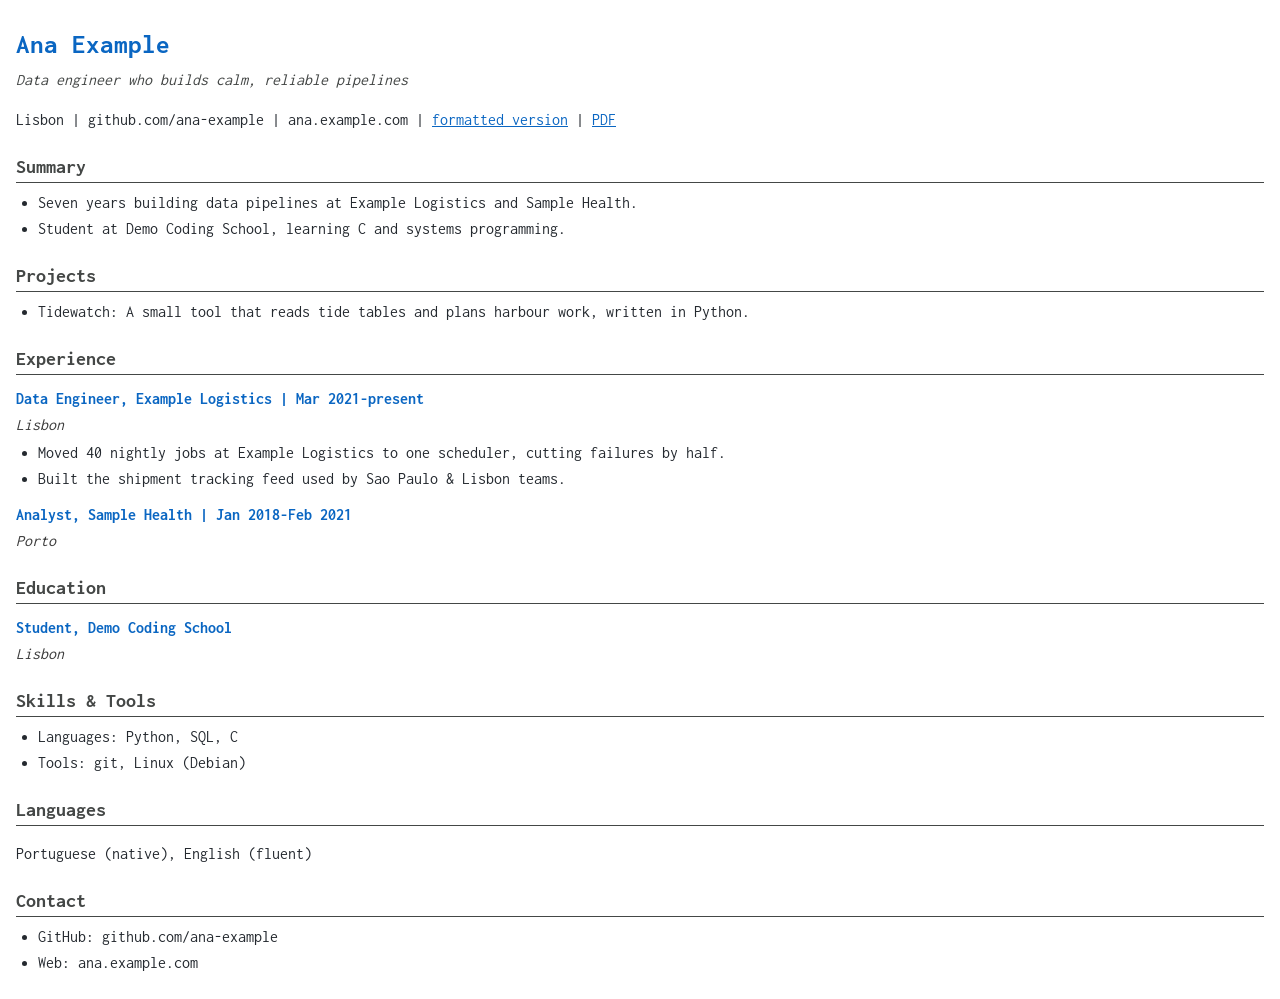
<file: tests/golden/ats.html>
<!DOCTYPE html>
<html lang="en">
  <head>
    <title>Ana Example - ATS CV</title>
    <meta charset="utf-8" />
    <meta name="viewport" content="width=device-width, initial-scale=1" />
    <meta name="description" content="ATS-friendly CV for Ana Example" />
    <link rel="preconnect" href="https://fonts.googleapis.com">
    <link rel="preconnect" href="https://fonts.gstatic.com" crossorigin>
    <link rel="stylesheet" href="https://fonts.googleapis.com/css?family=Inconsolata:400,700&display=swap">
    <style>
      body { font-family: "Inconsolata", "Courier New", monospace; font-size: 12pt; color: #24292f; max-width: 100%; margin: 24px auto; padding: 0 16px; line-height: 1.5; background: #fff; }
      h1 { font-size: 20pt; margin-bottom: 4px; color: #0A66C2; }
      h2 { font-size: 15pt; color: #444746; border-bottom: 1px solid #444746; margin-top: 20px; margin-bottom: 8px; }
      h3 { font-size: 12pt; margin: 12px 0 2px; color: #0A66C2; }
      p.headline { margin: 0 0 6px; color: #444746; font-style: italic; }
      p.location { font-style: italic; color: #3d3d3d; margin: 0 0 4px; }
      ul { margin: 4px 0 10px 22px; padding: 0; }
      li { margin-bottom: 2px; color: #24292f; }
      a { color: #0A66C2; }
      .contact { margin-bottom: 8px; }
      @media print {
        @page { size: A4; margin: 14mm 16mm; }
        body { margin: 0; padding: 0; font-size: 10.5pt; line-height: 1.35; }
        h1 { font-size: 17pt; }
        h2 { font-size: 12.5pt; margin-top: 12px; break-after: avoid; }
        h3 { font-size: 10.5pt; break-after: avoid; }
        a { color: inherit; text-decoration: none; }
        .screen-only { display: none; }
      }
    </style>
  </head>
  <body>
    <h1>Ana Example</h1>
    <p class="headline">Data engineer who builds calm, reliable pipelines</p>
    <p class="contact">Lisbon | github.com/ana-example | ana.example.com<span class="screen-only"> | <a href="../">formatted version</a> | <a href="../cv.pdf">PDF</a></span></p>

    <h2>Summary</h2>
    <ul>
      <li>Seven years building data pipelines at Example Logistics and Sample Health.</li>
      <li>Student at Demo Coding School, learning C and systems programming.</li>
    </ul>

    <h2>Projects</h2>
    <ul>
      <li>Tidewatch: A small tool that reads tide tables and plans harbour work, written in Python.</li>
    </ul>

    <h2>Experience</h2>
    <h3>Data Engineer, Example Logistics | Mar 2021-present</h3>
    <p class="location">Lisbon</p>
    <ul>
      <li>Moved 40 nightly jobs at Example Logistics to one scheduler, cutting failures by half.</li>
      <li>Built the shipment tracking feed used by Sao Paulo & Lisbon teams.</li>
    </ul>

    <h3>Analyst, Sample Health | Jan 2018-Feb 2021</h3>
    <p class="location">Porto</p>


    <h2>Education</h2>
    <h3>Student, Demo Coding School</h3>
    <p class="location">Lisbon</p>


    <h2>Skills &amp; Tools</h2>
    <ul>
      <li>Languages: Python, SQL, C</li>
      <li>Tools: git, Linux (Debian)</li>
    </ul>

    <h2>Languages</h2>
    <p>Portuguese (native), English (fluent)</p>

    <h2>Contact</h2>
    <ul>
      <li>GitHub: github.com/ana-example</li>
      <li>Web: ana.example.com</li>
    </ul>
  </body>
</html>
</file>
